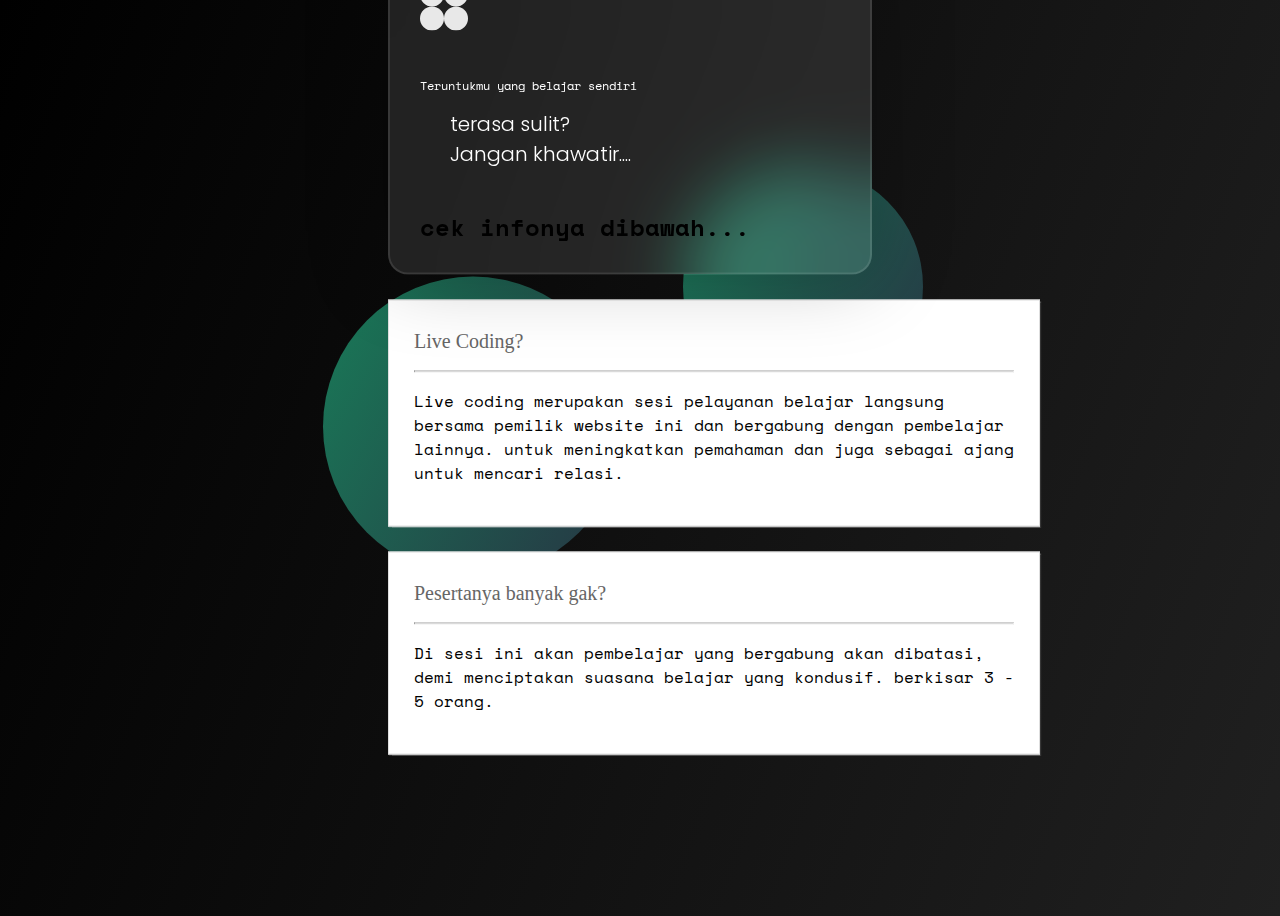
<file: glass.html>
<!DOCTYPE html>
<html lang="en">
<head>
    <meta charset="UTF-8">
    <meta name="viewport" content="width=device-width, initial-scale=1.0">
    <link rel="stylesheet" href="style3.css">
    <title>Document</title>
</head>
<body>
    <link rel="preconnect" href="https://fonts.gstatic.com">
<link href="https://fonts.googleapis.com/css2?family=Space+Mono:ital,wght@0,400;0,700;1,400;1,700&display=swap" rel="stylesheet">
<link rel="preconnect" href="https://fonts.gstatic.com">
<link href="https://fonts.googleapis.com/css2?family=Poppins:wght@300;400&display=swap" rel="stylesheet">

<script src="https://ajax.googleapis.com/ajax/libs/jquery/3.5.1/jquery.min.js"></script>

<div class="box">

  
  <div class="mdl">
  <div class="circles">
    <div class="circle circle-1"></div>
    <div class="circle circle-2"></div>
  </div>  
      <h1 class="title">
        Live Code Section<br>details below
      </h1>
    
    <div class="card">

        <div class="logo">
          <?xml version="1.0" encoding="UTF-8"?>
          <svg width="48px" height="48px" viewBox="0 0 64 64" version="1.1" xmlns="http://www.w3.org/2000/svg" xmlns:xlink="http://www.w3.org/1999/xlink">
            <title>Group</title>
            <g id="Page-1" stroke="none" stroke-width="1" fill="none" fill-rule="evenodd">
              <g id="Group" fill="#FFFFFF">
                <circle id="Oval" cx="16" cy="16" r="16"></circle>
                <circle id="Oval" cx="16" cy="48" r="16"></circle>
                <circle id="Oval" cx="48" cy="16" r="16"></circle>
                <circle id="Oval" cx="48" cy="48" r="16"></circle>
              </g>
            </g>
          </svg>

        </div>
        <div class="intro">
          <label>Teruntukmu yang belajar sendiri</label>
          <h1>terasa sulit? <br> Jangan khawatir....</h1>
          <h2> cek infonya dibawah...</h2>

        </div>
    </div>
    <div class="blog">
			<div class="conteudo">
				<h1> Live Coding? </h1>
				<hr>
				<p>
					Live coding merupakan sesi pelayanan belajar langsung bersama pemilik website ini dan bergabung dengan pembelajar lainnya. untuk meningkatkan pemahaman dan juga sebagai ajang untuk mencari relasi. 
				</p>
			</div>
      <div class="conteudo">
				<h1> Pesertanya banyak gak? </h1>
				<hr>
				<p>
					Di sesi ini akan pembelajar yang bergabung akan dibatasi, demi menciptakan suasana belajar yang kondusif. berkisar 3 - 5 orang.
				</p>				
				
			</div>
		</div>
  </div>
</div>

</div>
<script src="main.js"></script>
</body>
</html>
</file>
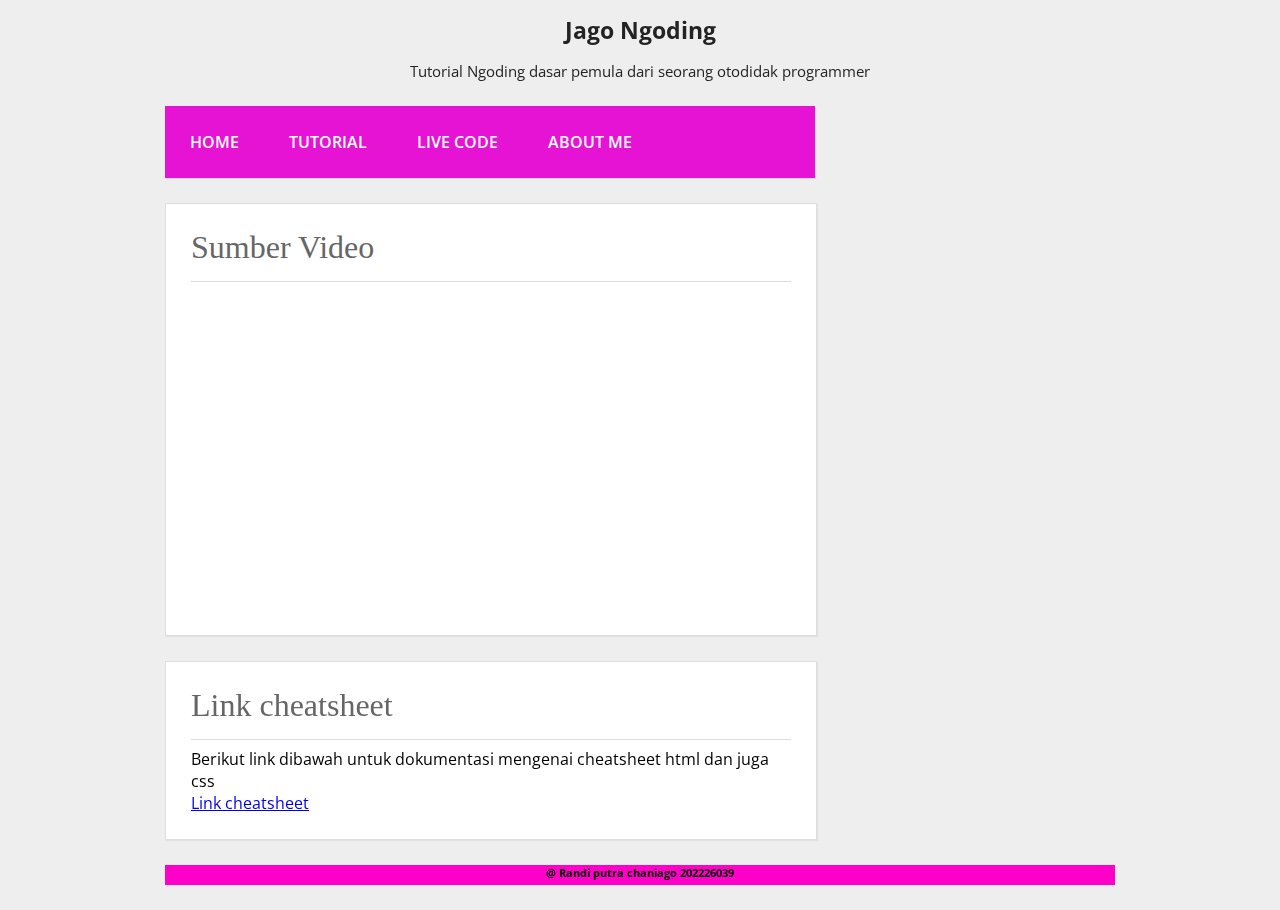
<file: source.html>
<!DOCTYPE html>
<html>
<head>
	<title>Jago Ngoding</title>
	<link rel="stylesheet" type="text/css" href="source.css">
</head>
<body>
	
	<!-- bagian header template -->
	<header>
		<h1 class="judul">Jago Ngoding</h1>
		<p class="deskripsi">Tutorial Ngoding dasar pemula dari seorang otodidak programmer</p>
	</header>
	<!-- akhir bagian header template -->
	
	<div class="wrap">
		<!-- bagian menu		 -->
		<nav class="menu">
			<ul>
				<li>
					<a href="index.html">Home</a>
				</li>
				<li>
					<a href="#">Tutorial</a>
				</li>
				<li>
					<a href="#">Live Code</a>
				</li>
				<li>
					<a href="https://rapuca148809709.wordpress.com/about/">About me</a>
				</li>
			</ul>
		</nav>
		
			
		
		<!-- akhir bagian sidebar website -->
 
		<!-- bagian konten Blog -->
		<div class="blog">
			<div class="conteudo">
				<h1> Sumber Video</h1>
				<hr>
                <iframe width="560" height="315" src="https://www.youtube.com/embed/hMDJyb7VkYw?si=miZ9IBPO1r9Unkr2" title="YouTube video player" frameborder="0" allow="accelerometer; autoplay; clipboard-write; encrypted-media; gyroscope; picture-in-picture; web-share" referrerpolicy="strict-origin-when-cross-origin" allowfullscreen></iframe>
			</div>
			<div class="conteudo">
				<h1> Link cheatsheet </h1>
				<hr>
				<p>
					Berikut link dibawah untuk dokumentasi mengenai cheatsheet html dan juga css <br> <a target="_blank" href="https://drive.google.com/drive/folders/1FLd9Lg_w2W7nMQZX8-QrZChuJRmE_6yA">Link cheatsheet</a>
				</p>				
			</div>
		</div>
        <div class="footer">
            <h4>@ Randi putra chaniago 202226039</h6>
        </div>
		<!-- akhir bagian konten Blog -->
	</div>
 
</body>
</html>
</file>
<file: style3.css>
/* author: https://codepen.io/ronkeee/pen/KKgJmmz
ron */
body{
    display: block;
    position: center;
      font-family: 'Space Mono', monospace;
      background-color: rgb(240, 244, 247);
    background: linear-gradient(-70deg,  #202020, #000000);
    height: 100vh;
    overflow: hidden;
  }
  
  
  
  /* .box {
    position: absolute;
    margin: auto;
    top: 0;
    right: 0;
    bottom: 0;
    left: 0;
  
  }  */
  
  
  
  /* Background circles start */
  .circle {
    position: absolute;
    border-radius: 50%;
    background: linear-gradient(120deg, #1D976C, #2c3e50);
  }
  .circles {
    position: absolute;
    height: 270px;
    width: 450px;
    top: 50%;
    left: 50%;
    transform: translate(-50%, -50%);
    z-index: -1;
  }
  .circle-1 {
    height: 300px;
    width: 300px;
    top: 100px;
    left: -50px;
    opacity: 0.8;
    animation-timing-function: cubic-bezier(0.54, 0.085, 0.5, 0.92);
    animation-iteration-count: infinite;
    animation-name: float;
    -webkit-animation-name: float;
    animation-duration: 6s;
    -webkit-animation-duration: 6s;
    -webkit-animation-delay: 3.5s;
    animation-delay: 3.5s;
    animation-direction: alternate;
    
  }
  
  .circle-2 {
    height: 240px;
    width: 240px;
    bottom: 40px;
    right: -100px;
    opacity: 0.8;
    animation-timing-function: cubic-bezier(0.54, 0.085, 0.5, 0.92);
    animation-iteration-count: infinite;
    animation-name: float;
    -webkit-animation-name: float;
    animation-duration: 6s;
    -webkit-animation-duration: 6s;
    -webkit-animation-delay: 2s;
    animation-delay: 2s;
    animation-direction: alternate;
  }
  /* Background circles end */
  
  
  
  
  
  /* ANIMATIONS */
  @keyframes explode {
   0% { opacity: 1; }
   100% { transform: scale(1.2); opacity: 0; }
  }
  @keyframes float {
  
    0% {
      -webkit-transform: rotateX(0deg) translateY(0px);
      -moz-transform: rotateX(0deg) translateY(0px);
      -ms-transform: rotateX(0deg) translateY(0px);
      -o-transform: rotateX(0deg) translateY(0px);
      transform: rotateX(0deg) translateY(0px);
      }
  
    50% {
      -webkit-transform: rotateX(0deg) translateY(1px) translateX(5px);
      -moz-transform: rotateX(0deg) translateY(10px) translateX(5px);
      -ms-transform: rotateX(0deg) translateY(30px) translateX(5px);
      -o-transform: rotateX(0deg) translateY(40px) translateX(5px);
      transform: rotateX(0deg) translateY(10px) translateX(5px);
  }
    100% {
      -webkit-transform: rotateX(0deg) translateY(0px) translateX(1px);
      -moz-transform: rotateX(0deg) translateY(0px) translateX(1px);
      -ms-transform: rotateX(0deg) translateY(0px) translateX(1px);
      -o-transform: rotateX(0deg) translateY(0px) translateX(1px);
      transform: rotateX(0deg) translateY(0px) translateX(1px);
    }
  
  }
  
  .mdl{
    height: auto;
    width: 420px;
    position: absolute;
    top: 45%;
    left: 50%;
    transform: translate(-60%,-60%);
  
  }
  
  h1{
    
    font-family: 'Poppins', sans-serif;
    font-size: 20px;
    font-weight: 300;
    padding-left: 30px;
    padding-bottom: 20px;
    color: #ffffff;
    width: 420px;
    line-height: 1.5em;
    text-align: left;
  }
  
  .card {
    height: 260px;
    width: 420px;
    border-radius: 20px;
    background: rgba(255, 255, 255, 0.1);
    backdrop-filter: blur(35px);
    border: 2px solid rgba(255, 255, 255, 0.1);
    box-shadow: 0 0 80px rgba(0, 0, 0, 0.25);
    padding: 30px 30px 30px 30px;
    overflow: hidden;
    
  }
  
  .logo{
    padding-bottom: 40px;
    opacity: 0.9;
  }
  
  
  
  input[id="card-number"]{
    font-size: 30px;
    font-family: 'Space Mono', monospace;
    width: 100%;
    height: 50px;
  }
  
  input[id="card-number"]::placeholder{
    color: #b5b5b5;
    font-size: 30px;
    font-family: 'Space Mono', monospace;
  }
  
  input::placeholder{
    color: #b5b5b5;
    font-family: 'Space Mono', monospace;
  }
  
  
  
  .group{
    display: inline-flex;
    margin: 0;
    padding: 0;
    
  }
  
  .card-number 			  { 
    position:relative; 
     display: inline-block;
    overflow: hidden;
    margin-bottom:30px; 
    
   
  }
  
  .card-number > input[id="card-number"]{
    border: none;
    margin-bottom: 0px;
    outline: none;
  }
  
  .card-name > input[id="card-name"]{
    border: none;
    margin-bottom: 0px;
    outline: none;
  }
  
  .card-exp > input[id="card-exp"]{
    border: none;
    margin-bottom: 0px;
    outline: none;
  }
  
  .card-ccv > input[id="card-ccv"]{
    border: none;
    margin-bottom: 0px;
    outline: none;
  }
  
  .underline{
    transition: all 0.3s;
    display: inline-block;
    bottom: 0;
    left: -100%;
    position: absolute;
    width: 100%;
    height: 2px;
    background-color: #ffffff;
  }
  
  .card-number > input[id="card-number"]:hover + .underline
  {
    left: 0; 
  }
  
  .card-number > input[id="card-number"]:focus + .underline
  {
    left: 0; 
  }
  
  
  
  
  .card-name > input[id="card-name"]:hover + .underline{
    left: 0; 
  }
  .card-name > input[id="card-name"]:focus + .underline{
    left: 0; 
  }
  
  .expiration-date > input[id="card-exp"]:hover + .underline{
    left: 0;
  }
  
  .expiration-date > input[id="card-exp"]:focus + .underline{
    left: 0;
  }
  
  .ccv > input[id="card-ccv"]:hover + .underline{
    left: 0;
  }
  
  .ccv > input[id="card-ccv"]:focus + .underline{
    left: 0;
  }
  
  .card-name{ 
    font-family: 'Space Mono', monospace;
  padding: 0px 80px  0px 0px;
    margin-right: 40px;
    width: 100px;
    position:relative; 
     display: inline-block;
    overflow: hidden;
  }
  
  .expiration-date{
    font-family: 'Space Mono', monospace;
   padding: 0px 0px 0px 0px; 
    margin-right: 60px;
    width: 80px;
    position:relative; 
     display: inline-block;
    overflow: hidden;
  }
  
  .ccv{
    font-family: 'Space Mono', monospace;
    padding: 0px 0px 0px 0px; 
    margin-right: 0px;
    width: 60px;
    position:relative; 
    display: inline-block;
    overflow: hidden;
  }
  
  
  
  
  input {
    font-family: 'Space Mono', monospace;
    border: none;
    font-size: 16px;
    height: 26px;
    color: #ffffff;
    background: 0;
    padding 0;
    width 0;
  }
  
  input:focus{ 
    border-bottom: 2px solid white;
    outline: none;
    font-family: 'Space Mono', monospace;
    border: none;
    color: white;
    font-size: 16px;
    height: 30px;
    margin-bottom: -2px;
  }
  
  input:hover{
    border-bottom: 2px solid white;
    font-family: 'Space Mono', monospace;
    color: white;
    margin-bottom: -2px;
    font-size: 16px;
    height: 30px;
  }
  
  
  
  
  
  input[id="card-number"]:focus
  {
    border: none;
    border-bottom: 2px solid white;
    color: white;
    font-size: 30px;
    height: 50px;
    margin-bottom: -2px;
    width: 400px;
  }
  
  input[id="card-number"]:hover
  {
    border: none;
    border-bottom: 2px solid white;
    color: white;
    font-size: 30px;
    height: 50px;
    margin-bottom: -2px;
    width: 400px;
  }
  
  
  
  
  input[id="card-name"]{
    color: white;
    margin-bottom: -2px;
    font-size: 16px;
    height: 26px;
    width: 160px;
  }
  
  input[id="card-name"]:hover{
    border-bottom: 2px solid white;
    color: white;
    margin-bottom: -2px;
    font-size: 16px;
    height: 26px;
    width: 160px;
  }
  
  input[id="card-name"]:focus{
    border-bottom: 2px solid white;
    color: white;
    margin-bottom: -2px;
    font-size: 16px;
    height: 26px;
    width: 160px;
  }
  
  input[id="card-exp"]:hover{
    border-bottom: 2px solid white;
    color: white;
    margin-bottom: -2px;
    font-size: 16px;
    height: 26px;
    width: 80px;
  }
  
  input[id="card-exp"]:focus{
    border-bottom: 2px solid white;
    color: white;
    margin-bottom: -2px;
    font-size: 16px;
    height: 26px;
    width: 80px;
  }
  
  input[id="card-ccv"]:hover{
    border-bottom: 2px solid white;
    color: white;
    margin-bottom: -2px;
    font-size: 16px;
    height: 26px;
    width: 50px;
    
  }
  
  input[id="card-ccv"]:focus{
    border-bottom: 2px solid white;
    color: white;
    margin-bottom: -2px;
    font-size: 16px;
    height: 26px;
    width: 50px;
    
  }
  
  
  label {
    color: white; 
    font-size:12px;
    font-weight:normal;
    font-family: 'Space Mono', monospace;
    pointer-events:none;
    display: block;
    padding-bottom: 2px;
  
  }
  
  .blog {
		width:90%;
	}

  .conteudo {
    width:600px;
    padding:25px;
    margin:25px auto;
    background: #fff;
    border:1px solid #dedede;
    -webkit-box-shadow: 1px 1px 1px 0px rgba(204,204,204,0.35);
    -moz-box-shadow: 1px 1px 1px 0px rgba(204,204,204,0.35);
    box-shadow: 1px 1px 1px 0px rgba(204,204,204,0.35);
  }

  .conteudo h1 {
    padding:0;
    margin:0 0 15px;
    font-weight: normal;
    color: #666;
    font-family: Georgia;
  }
</file>
<file: source.css>
@import url(http://fonts.googleapis.com/css?family=Open+Sans:400,800,700,600,300);
 
body {
	background: #eee;
	margin:0;
	font-family: 'Open Sans', sans-serif;
}
 
hr {
	border:0;
	background:#dedede;
	height:1px;
}		
 
header{
	text-align: center;
	color: #232323;
}
 
header .judul{
	font-size: 17pt;
}
 
header .deskripsi{
	font-size: 11pt;
}
 
.wrap {
	width: 950px;
	margin:25px auto;
}
 
nav.menu ul {
	overflow:hidden;
	color:#fff;
	list-style: none;
	float:left;
	padding:0;
	width: 650px;
	margin:0 0 0;
	background: #e613d4;
	-webkit-box-shadow: 1px 1px 1px 0px rgba(204,204,204,0.55);
	-moz-box-shadow: 1px 1px 1px 0px rgba(204,204,204,0.55);
	box-shadow: 1px 1px 1px 0px rgba(204,204,204,0.55);
}
 
nav.menu ul li {
	margin:0;
	float:left;
}
 
nav.menu ul a {
	padding:25px;
	display:block;
	font-weight:600;
	font-size: 16px;
	color:#fff;
	text-transform: uppercase;
	transition: all 0.5s ease;
	text-decoration: none;
}
 
nav.menu ul a:hover {
	text-decoration: underline;
	background:#06e8f0;
}
 
.sidebar {
	float:right;
	width:275px;
}
 
.sidebar .widget {
	padding:25px;
	margin:0 0 25px;
	background:#fff;
	border-bottom: 2px solid #fff;
	transition: all 0.5s ease;
}
 
.sidebar .widget:hover {
	border-bottom: 2px solid #3498db;
}
 
.sidebar .widget h2 {
	padding:0;
	margin:0 0 15px;
	color:#910bff;
	font-size: 18px;
	font-weight:800;
	text-transform: uppercase;
}
 
.sidebar .widget p {
	font-size: 14px;
}
 
.sidebar .widget p:last-child {
	margin:0;
}
 
.blog {
	float:left;
}
 
.conteudo {
	width:600px;
	padding:25px;
	margin:25px auto;
	background: #fff;
	border:1px solid #dedede;
	-webkit-box-shadow: 1px 1px 1px 0px rgba(204,204,204,0.35);
	-moz-box-shadow: 1px 1px 1px 0px rgba(204,204,204,0.35);
	box-shadow: 1px 1px 1px 0px rgba(204,204,204,0.35);
}
 
.conteudo img {
	min-width: 650px;
	margin:0 0 25px -25px;
	max-width: 650px;
}
 
.conteudo h1 {
	padding:0;
	margin:0 0 15px;
	font-weight: normal;
	color: #666;
	font-family: Georgia;
}
 
.conteudo p:last-child {
	margin: 0;
}
 
.conteudo .continue-lendo {
	color:#000;
	transition: all 0.5s ease;
	text-decoration: none;
	font-weight: 700; 
}
 
.conteudo .continue-lendo:hover {
	margin-left:10px;
}
 
.post-info {
	float: right;
	font-size: 12px;
	margin: -10px 0 15px;
	text-transform: uppercase;
}
 
@media screen and (max-width: 960px) {
 
	.header {
		position:inherit;
	}
 
	.wrap {
		width: 90%;
		margin:25px auto;
	}
	.sidebar {
		width:100%;
		margin:25px 0 0;
		float:right;
	}
 
	.sidebar .widget {
		padding:5%;
	}
 
	nav.menu ul {
		width: 100%;
		text-align: center;
		
	}
 
	nav.menu ul {
		float:inherit;
	}
 
	nav.menu ul li {
		float:inherit;
		margin:0;
		
	}
 
	nav.menu ul a {
		padding:15px;
		font-size: 16px;
		border-top:1px solid #1abf9f;
		border-bottom:1px solid #16a085;
	}
 
	.blog {
		width:90%;
	}
 
	.conteudo {
		float:inherit;
		margin:0 auto 25px;
		width:101%;
		border:1px solid #dedede;
		padding:5%;  
		background: #fff;
	}
 
	.conteudo img {
		max-width: 110%;
		margin:0 0 25px -5%;
		min-width: 110%;
	}
 
	.conteudo .continue-lendo:hover {
		margin-left:0;
	}
 
 
}
 
@media screen and (max-width: 460px) {
 
	nav.menu ul a {
		padding:15px;
		font-size: 14px;
	}
 
	.sidebar {
		display:none
	}
	.post-info {
		display:none;
	}
 
	.conteudo {
		margin:25px auto;
	}
 
	.conteudo img {
		margin:-5% 0 25px -5%;
	}			
}

.footer{ 
    clear:both; 
    height:20px; 
    width:100%; 
    background-color:#ff00c8; 
    font-size:11px; 
    text-align:center;  
}
</file>
